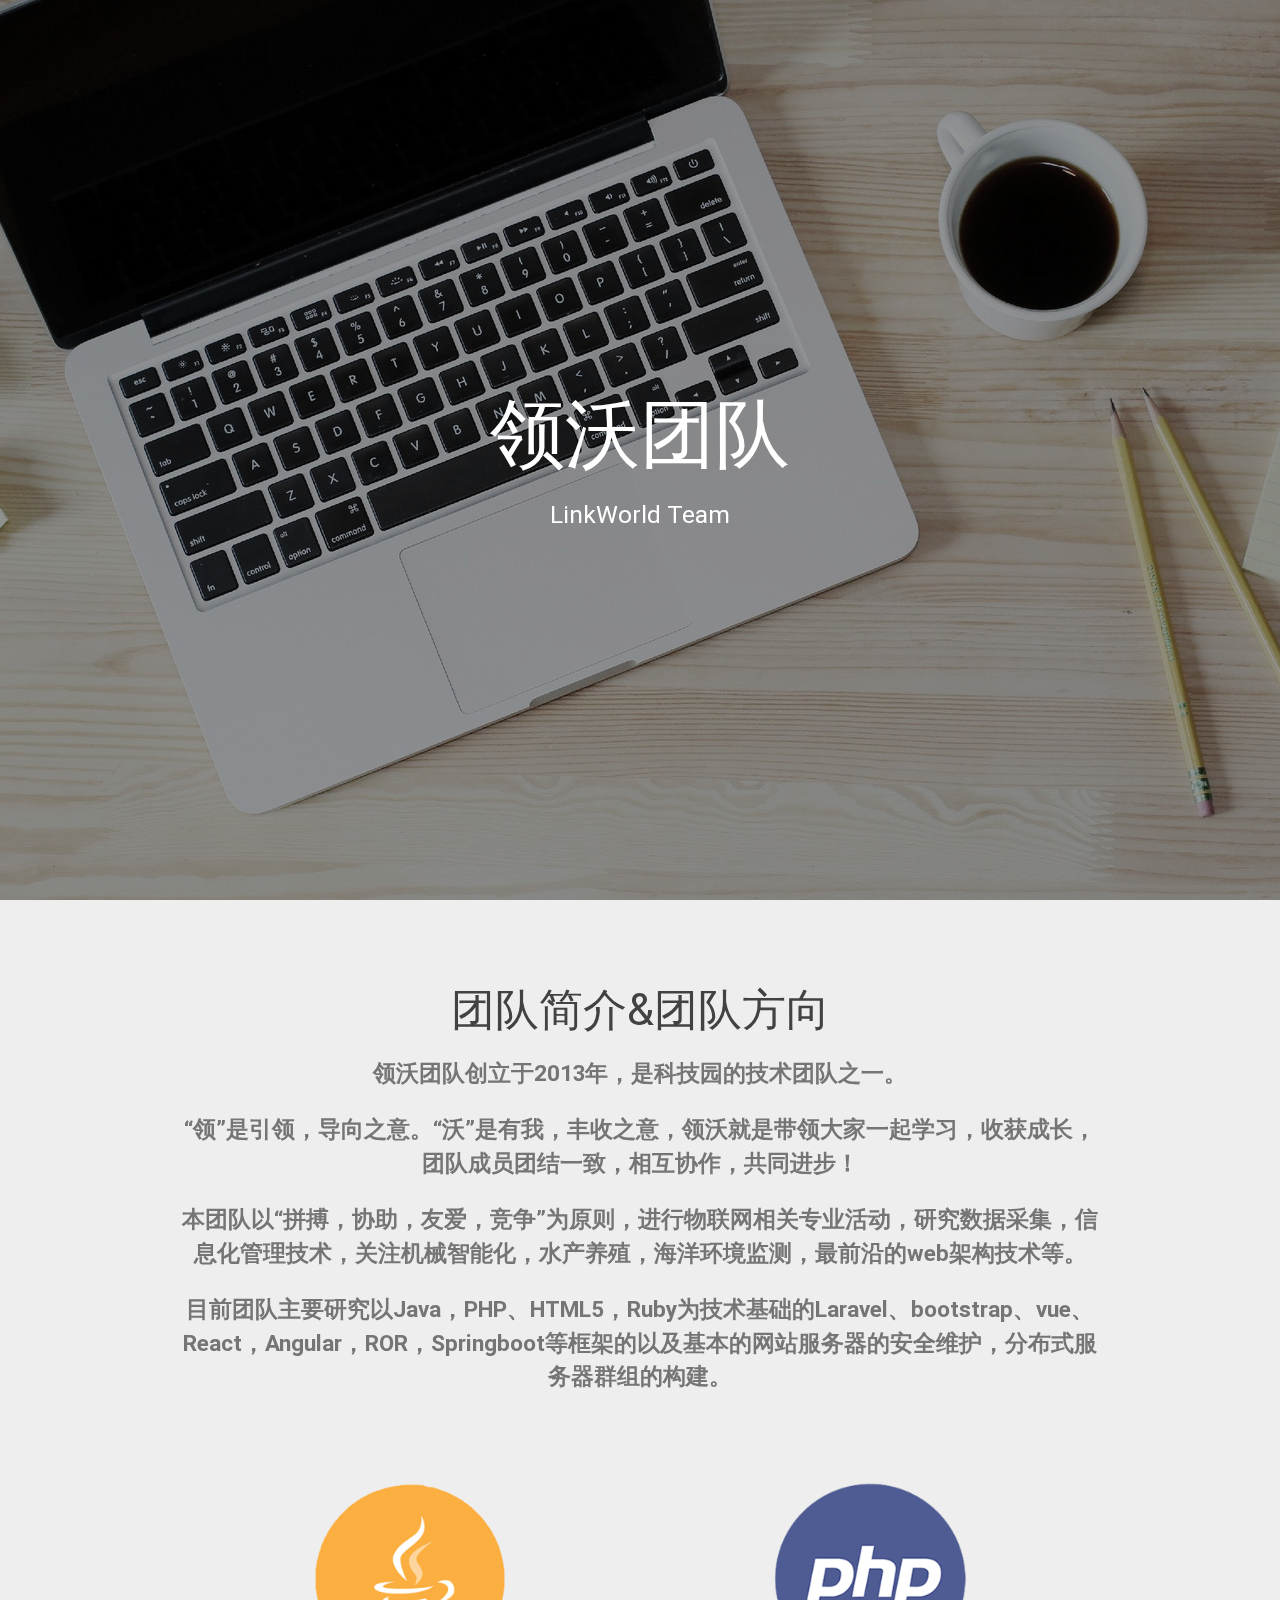
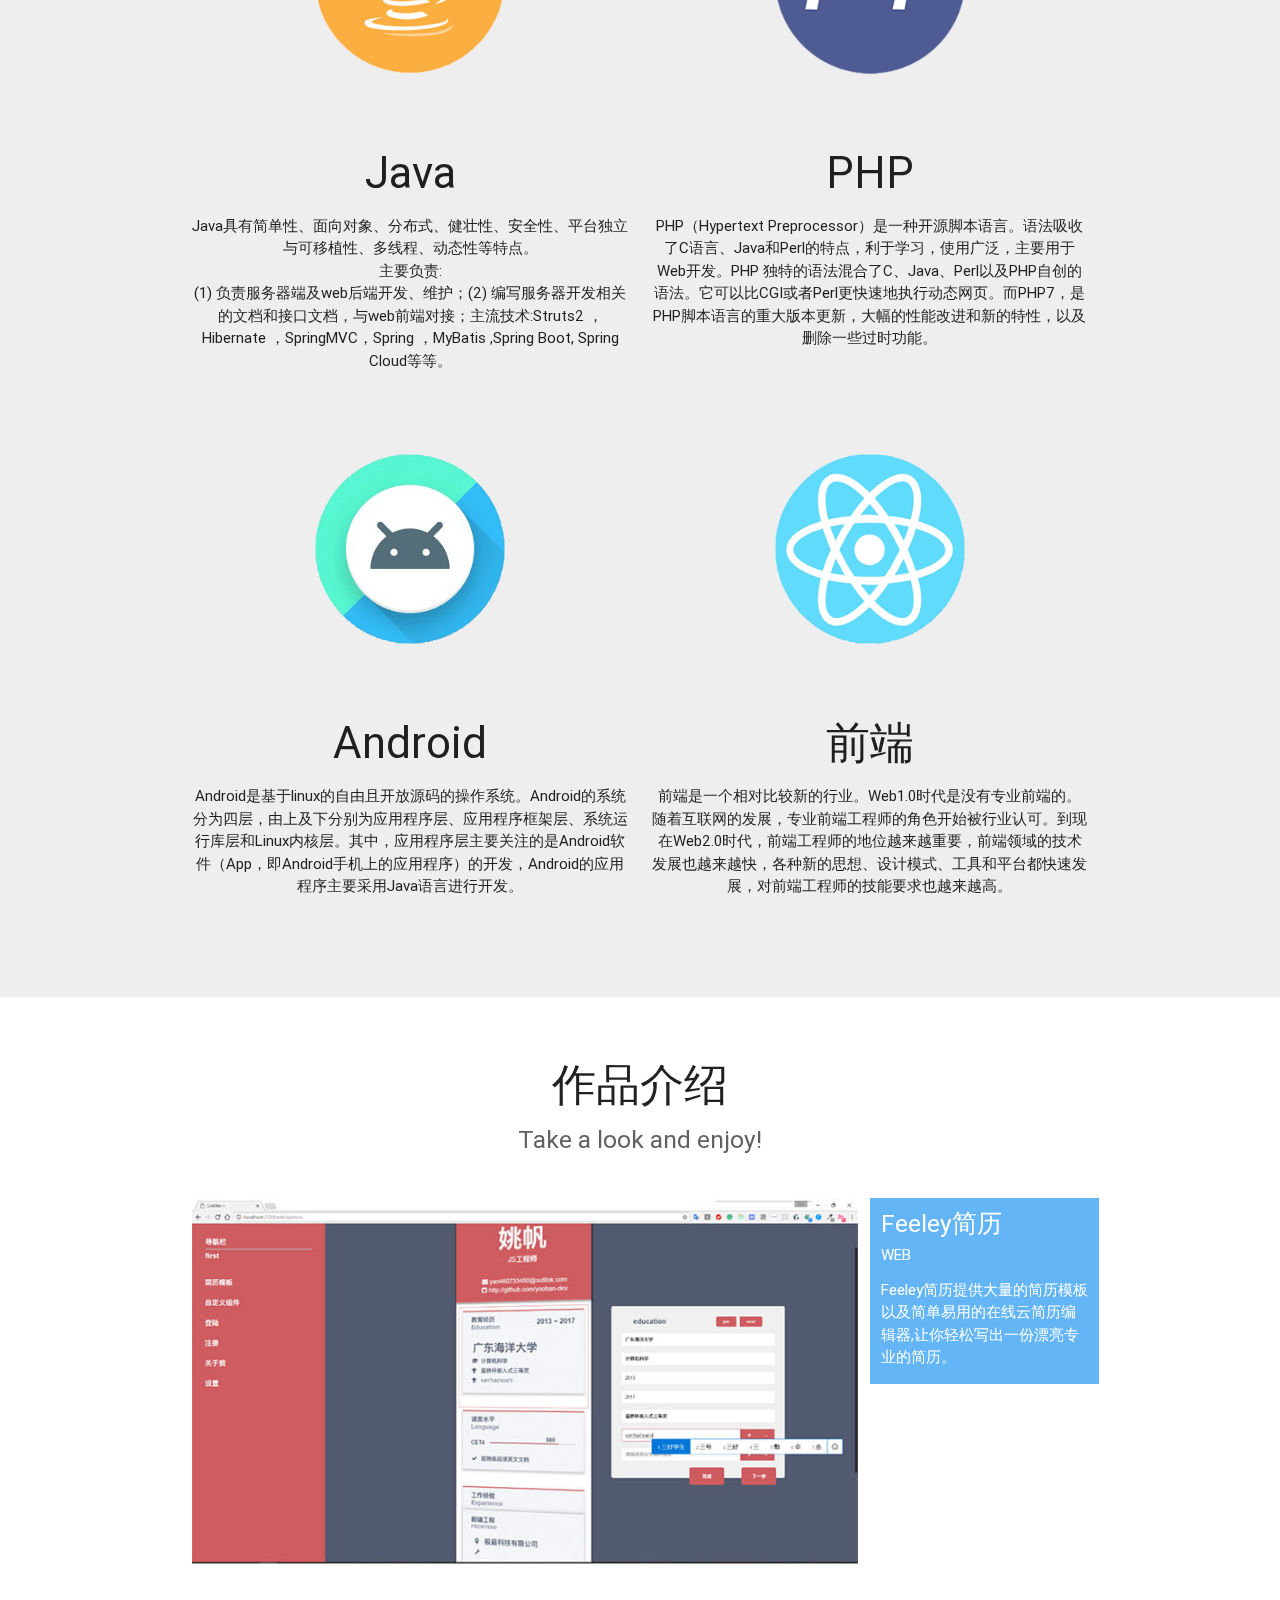
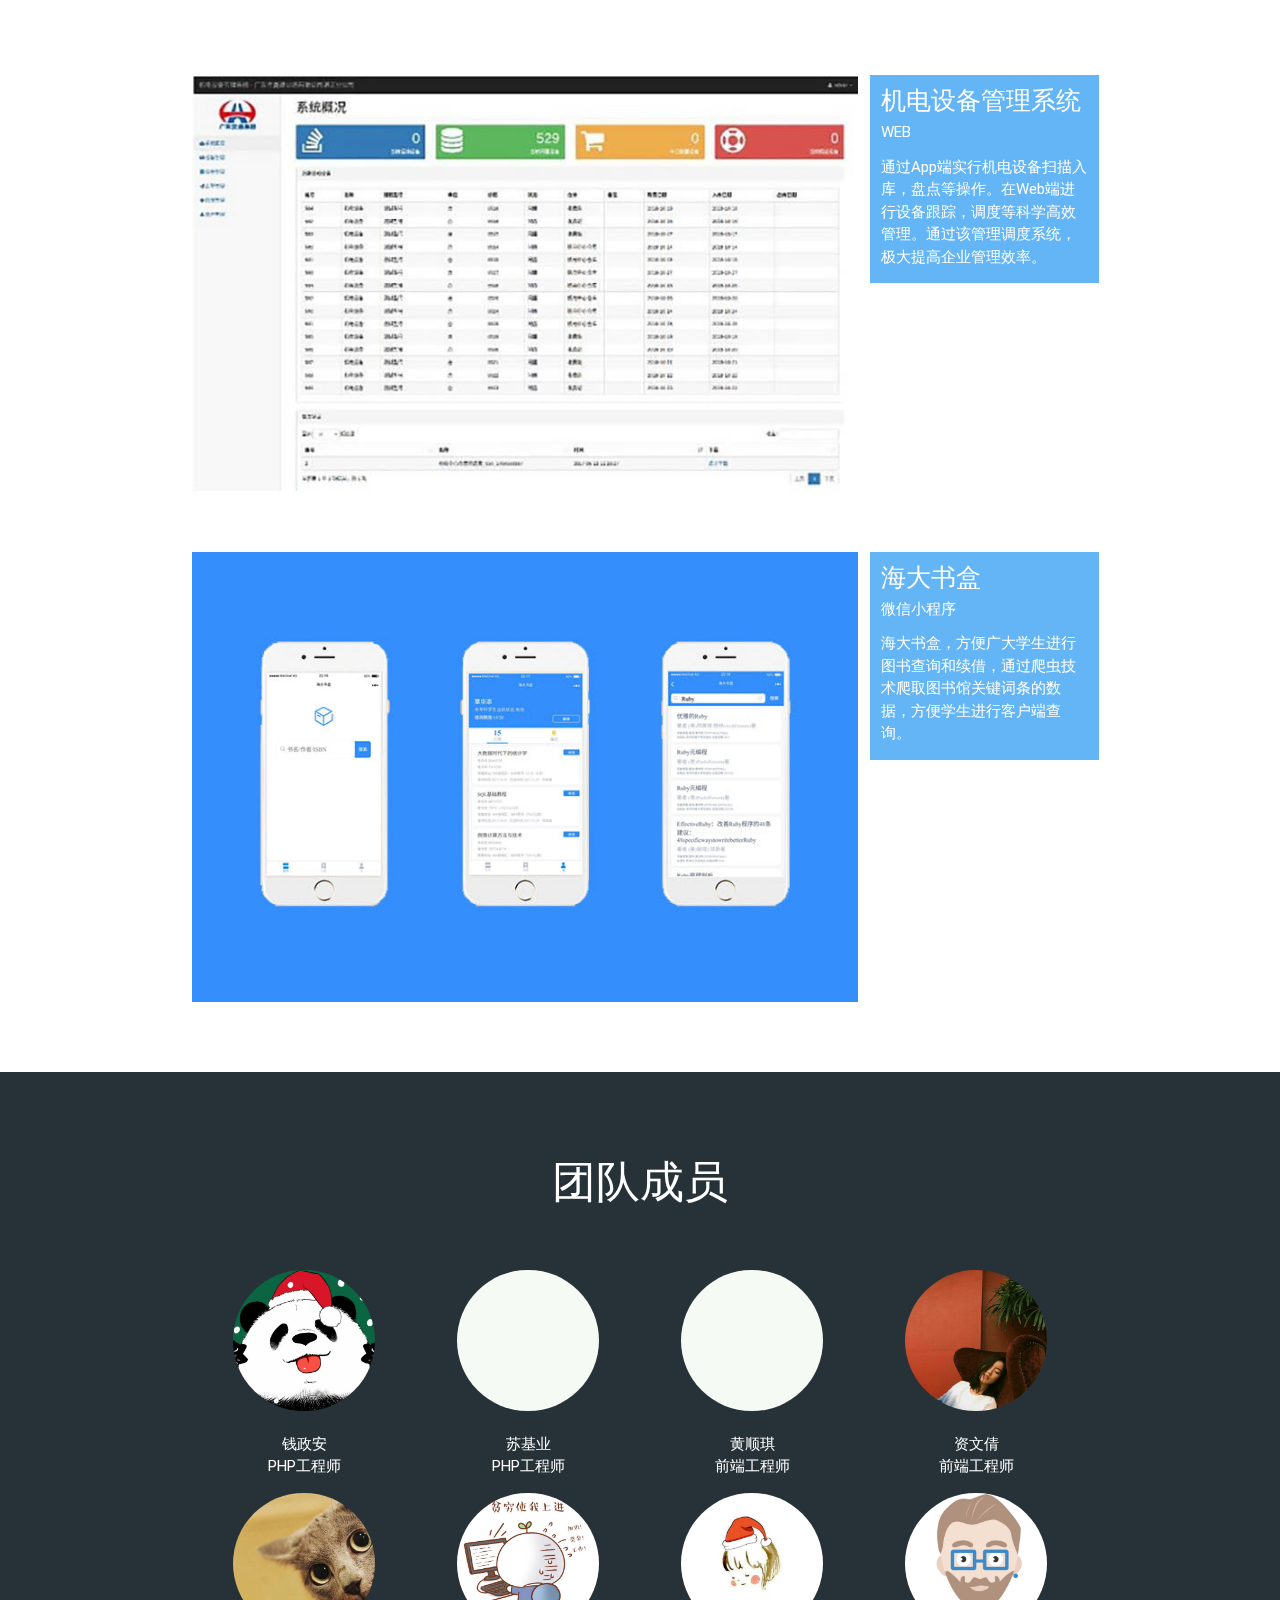
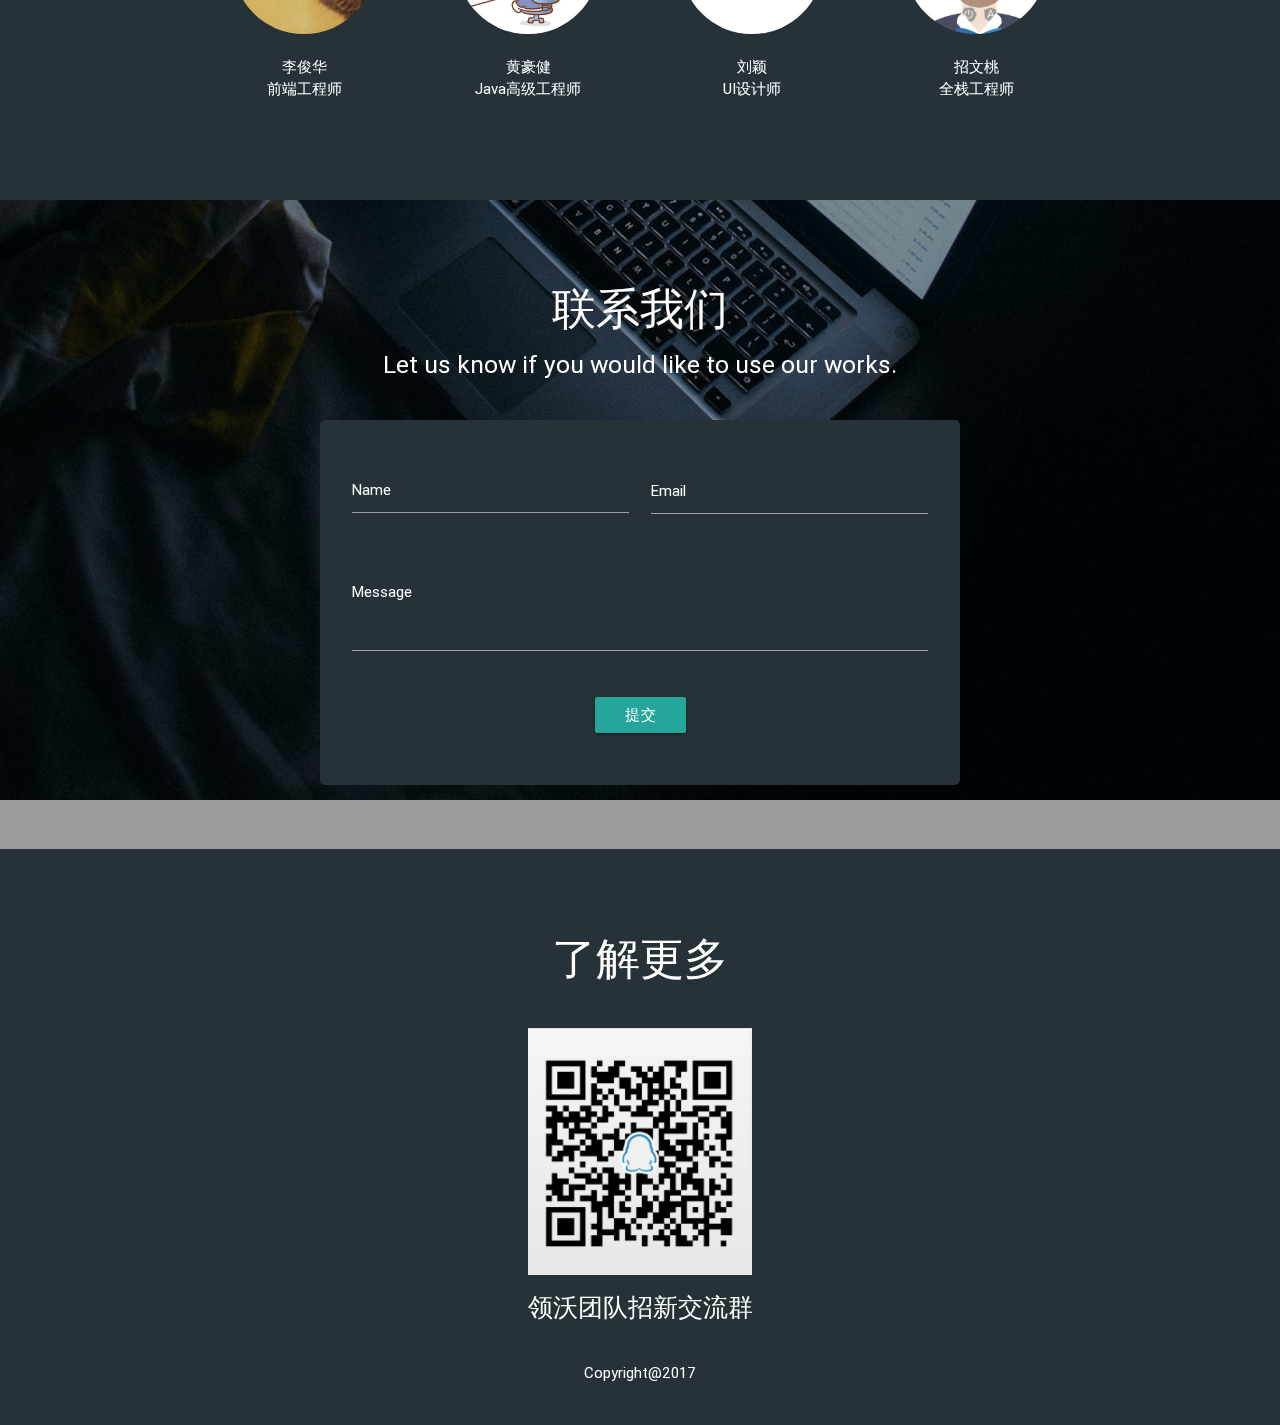
<file: index.html>
<!DOCTYPE html>
<html lang="en">

<head>
    <meta charset="UTF-8">
    <meta name="viewport" content="width=device-width, initial-scale=1.0">
    <meta http-equiv="X-UA-Compatible" content="ie=edge">
    <link href="http://fonts.googleapis.com/icon?family=Material+Icons" rel="stylesheet">
    <link type="image/x-icon" rel="shortcut icon" href="images/logo.jpg" media="screen">
    <link type="text/css" rel="stylesheet" href="css/materialize.min.css" media="screen,projection" />
    <link type="text/css" rel="stylesheet" href="css/demo.css" media="screen">
    <!-- <link rel="stylesheet" href="css/bootstrap.min.css"> -->
    <title>LinkWorld Team</title>
</head>

<body>

    <div id="index-banner" class="parallax-container valign-wrapper">
        <div class="container valign">
            <h1 class="header center white-text text-lighten-3">领沃团队</h1>
            <h5 class="header center white-text text-lighten-3">LinkWorld Team</h5>
        </div>
        <div class="parallax">
            <img src="images/photo2.jpg" alt="Unsplashed background img 1" id="parallaximg">
        </div>
    </div>

    <div class="#eeeeee grey lighten-3">
        <div class="container" id="intro">
            <h3 class="header center #424242 grey-text text-darken-3">团队简介&团队方向</h3>
            <div class="row center #757575 grey-text text-darken-1">
                <p>领沃团队创立于2013年，是科技园的技术团队之一。</p>
                <p>“领”是引领，导向之意。“沃”是有我，丰收之意，领沃就是带领大家一起学习，收获成长，团队成员团结一致，相互协作，共同进步！</p>
                <p>本团队以“拼搏，协助，友爱，竞争”为原则，进行物联网相关专业活动，研究数据采集，信息化管理技术，关注机械智能化，水产养殖，海洋环境监测，最前沿的web架构技术等。</p>
                <p>目前团队主要研究以Java，PHP、HTML5，Ruby为技术基础的Laravel、bootstrap、vue、React，Angular，ROR，Springboot等框架的以及基本的网站服务器的安全维护，分布式服务器群组的构建。</p>
            </div>
        </div>

        <div class="container" id="row">
            <div class="row">
                <div class="col s12 m6 l6 center">
                    <img src="images/java.png" alt="java">
                    <h3>Java</h3>
                    <p class="center">
                        Java具有简单性、面向对象、分布式、健壮性、安全性、平台独立与可移植性、多线程、动态性等特点。
                        <br/> 主要负责:
                        <br/> (1) 负责服务器端及web后端开发、维护；(2) 编写服务器开发相关的文档和接口文档，与web前端对接；主流技术:Struts2 ，Hibernate ，SpringMVC，Spring ，MyBatis
                        ,Spring Boot, Spring Cloud等等。
                    </p>
                </div>
                <div class="col s12 m6 l6 center">
                    <img src="images/PHP.png" alt="PHP">
                    <h3>PHP</h3>
                    <p class="center">
                        PHP（Hypertext Preprocessor）是一种开源脚本语言。语法吸收了C语言、Java和Perl的特点，利于学习，使用广泛，主要用于Web开发。PHP 独特的语法混合了C、Java、Perl以及PHP自创的语法。它可以比CGI或者Perl更快速地执行动态网页。而PHP7，是PHP脚本语言的重大版本更新，大幅的性能改进和新的特性，以及删除一些过时功能。
                    </p>
                </div>
            </div>
            <div class="row">
                <div class="col s12 m6 l6 center">
                    <img src="images/Android.png" alt="java">
                    <h3>Android</h3>
                    <p class="center">
                        Android是基于linux的自由且开放源码的操作系统。Android的系统分为四层，由上及下分别为应用程序层、应用程序框架层、系统运行库层和Linux内核层。其中，应用程序层主要关注的是Android软件（App，即Android手机上的应用程序）的开发，Android的应用程序主要采用Java语言进行开发。
                    </p>
                </div>
                <div class="col s12 m6 l6 center">
                    <img src="images/front-end.png" alt="PHP">
                    <h3>前端</h3>
                    <p class="center">
                        前端是一个相对比较新的行业。Web1.0时代是没有专业前端的。随着互联网的发展，专业前端工程师的⻆色开始被行业认可。到现在Web2.0时代，前端工程师的地位越来越重要，前端领域的技术发展也越来越快，各种新的思想、设计模式、工具和平台都快速发展，对前端工程师的技能要求也越来越高。
                    </p>
                </div>
            </div>
        </div>
    </div>

    <div class="container" id="production">
        <h3 class="header center">作品介绍</h3>
        <h5 class="header center #616161 grey-text text-darken-2" id="take">Take a look and enjoy!</h5>
        <div class="row">
            <div class="col s12 m8 l9 center">
                <img src="images/project-resume_1_zlky6i.jpg" alt="Feeley简历">
            </div>
            <div class="col s12 m4 l3 #64b5f6 blue lighten-2 white-text">
                <h5>Feeley简历</h5>
                <h6>WEB</h6>
                <p>
                    Feeley简历提供大量的简历模板以及简单易用的在线云简历编辑器,让你轻松写出一份漂亮专业的简历。
                </p>
            </div>
        </div>
        <div class="row">
            <div class="col s12 m8 l9 center">
                <img src="images/project-jdcms_thx1oy.jpg" alt="机电设备管理系统">
            </div>
            <div class="col s12 m4 l3 #64b5f6 blue lighten-2 white-text">
                <h5>机电设备管理系统</h5>
                <h6>WEB</h6>
                <p>
                    通过App端实行机电设备扫描入库，盘点等操作。在Web端进行设备跟踪，调度等科学高效管理。通过该管理调度系统，极大提高企业管理效率。 </p>
            </div>
        </div>
        <div class="row">
            <div class="col s12 m8 l9 center">
                <img src="images/produce-library_vdf6ov.jpg" alt="海大书盒">
            </div>
            <div class="col s12 m4 l3 #64b5f6 blue lighten-2 white-text">
                <h5>海大书盒</h5>
                <h6>微信小程序</h6>
                <p>
                    海大书盒，方便广大学生进行图书查询和续借，通过爬虫技术爬取图书馆关键词条的数据，方便学生进行客户端查询。 </p>
            </div>
        </div>
    </div>

    <div class="white-text #263238 blue-grey darken-4" id="member">
        <h3 class="header center">团队成员</h3>
        <div class="container center">
            <div class="row">
                <div class="col s12 l12">
                    <div class="col s6 l3">
                        <img src="images/zhenan.jpg" alt="" class="responsive-img circle">
                        <p class="center">钱政安
                            <br/>PHP工程师</p>
                    </div>
                    <div class="col s6 l3">
                        <img src="images//jiye.jpg" alt="" class="responsive-img circle">
                        <p class="center">苏基业
                            <br/>PHP工程师</p>
                    </div>
                    <div class="col s6 l3">
                        <img src="images//jiye.jpg" alt="" class="responsive-img circle">
                        <p class="center">黄顺琪
                            <br/>前端工程师</p>
                    </div>
                    <div class="col s6 l3 center">
                        <img src="images//wenqian.jpg" alt="" class="responsive-img circle">
                        <p>资文倩
                            <br/>前端工程师</p>
                    </div>
                </div>
                <div class="col s12 l12">
                    <div class="col s6 l3">
                        <img src="images//junhua.jpg" alt="" class="responsive-img circle">
                        <p class="center">李俊华
                            <br/>前端工程师</p>
                    </div>
                    <div class="col s6 l3">
                        <img src="images//haojian.jpg" alt="" class="responsive-img circle">
                        <p class="center">黄豪健
                            <br/>Java高级工程师</p>
                    </div>
                    <div class="col s6 l3">
                        <img src="images//liuying.jpg" alt="" class="responsive-img circle">
                        <p class="center">刘颖
                            <br/>UI设计师</p>
                    </div>
                    <div class="col s6 l3">
                        <img src="images//wentao.jpg" alt="" class="responsive-img circle">
                        <p class="center">招文桃
                            <br/>全栈工程师</p>
                    </div>
                </div>
            </div>
        </div>
    </div>

    <div class="parallax-container" id="wrap-contactus">
        <div class="container" id="contactus">
            <h3 class="header center">联系我们</h3>
            <h5 class="header center">Let us know if you would like to use our works.</h5>
            <div class="form">
                <form action="#" class="white  white-text  #263238 blue-grey darken-4">
                    <div class="row">
                        <div class="col s12 m12 l6 input-field">
                            <label class="white-text">Name</label>
                            <input type="text" id="name">
                        </div>
                        <div class="col l1"></div>
                        <div class="col s12 m12 l6 input-field">
                            <label for="email" class="white-text">Email</label>
                            <input id="email" type="email" class="validate" id="email">
                        </div>
                    </div>
                    <div class="row">
                        <div class="col s12 m12 l12 input-field">
                            <label class="white-text">Message</label>
                            <textarea type="text" id="textarea1" class="materialize-textarea"></textarea>
                        </div>
                    </div>
                    <div class="row">
                        <div class="col s12 m12 l12 center">
                            <button class="btn waves-effect waves-teal" id="check">提交</button>
                        </div>
                    </div>
                </form>
            </div>
        </div>
        <div class="parallax" id="parallax">
            <img src="images/photo1.jpg" alt="Unsplashed background img 1" id="parallaximg">
        </div>
    </div>

    <div class="white-text #263238 blue-grey darken-4 center" id="more">
        <div class="container">
            <h3 class="header center">了解更多</h3>
            <img src="images/S71215-12515400_bsreft.jpg" alt="">
            <h5 class="center">领沃团队招新交流群</h5>
        </div>
        <p class="center">Copyright@2017</p>
    </div>


    <script type="text/javascript" src="js/jquery-3.2.1.min.js"></script>
    <script type="text/javascript" src="js/materialize.min.js"></script>
    <script type="text/javascript" src="js/demo.js"></script>
</body>

</html>
</file>
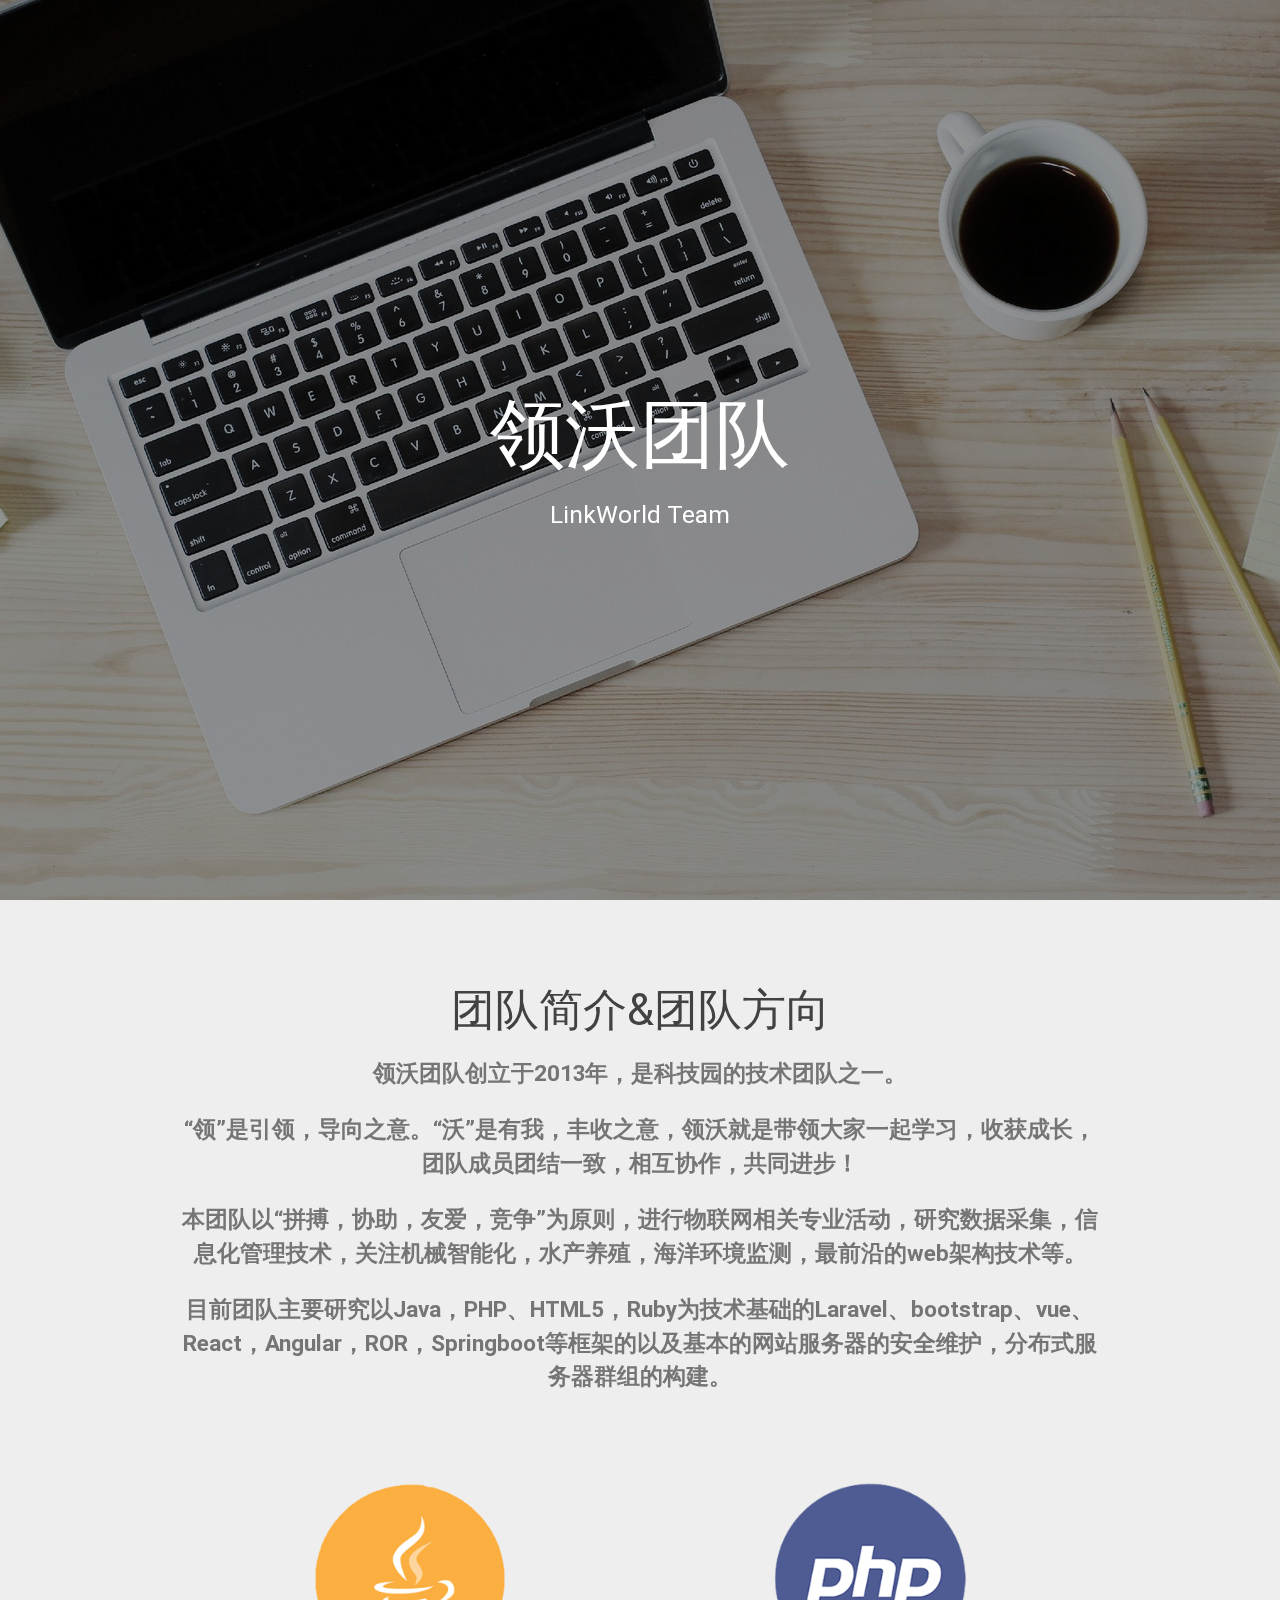
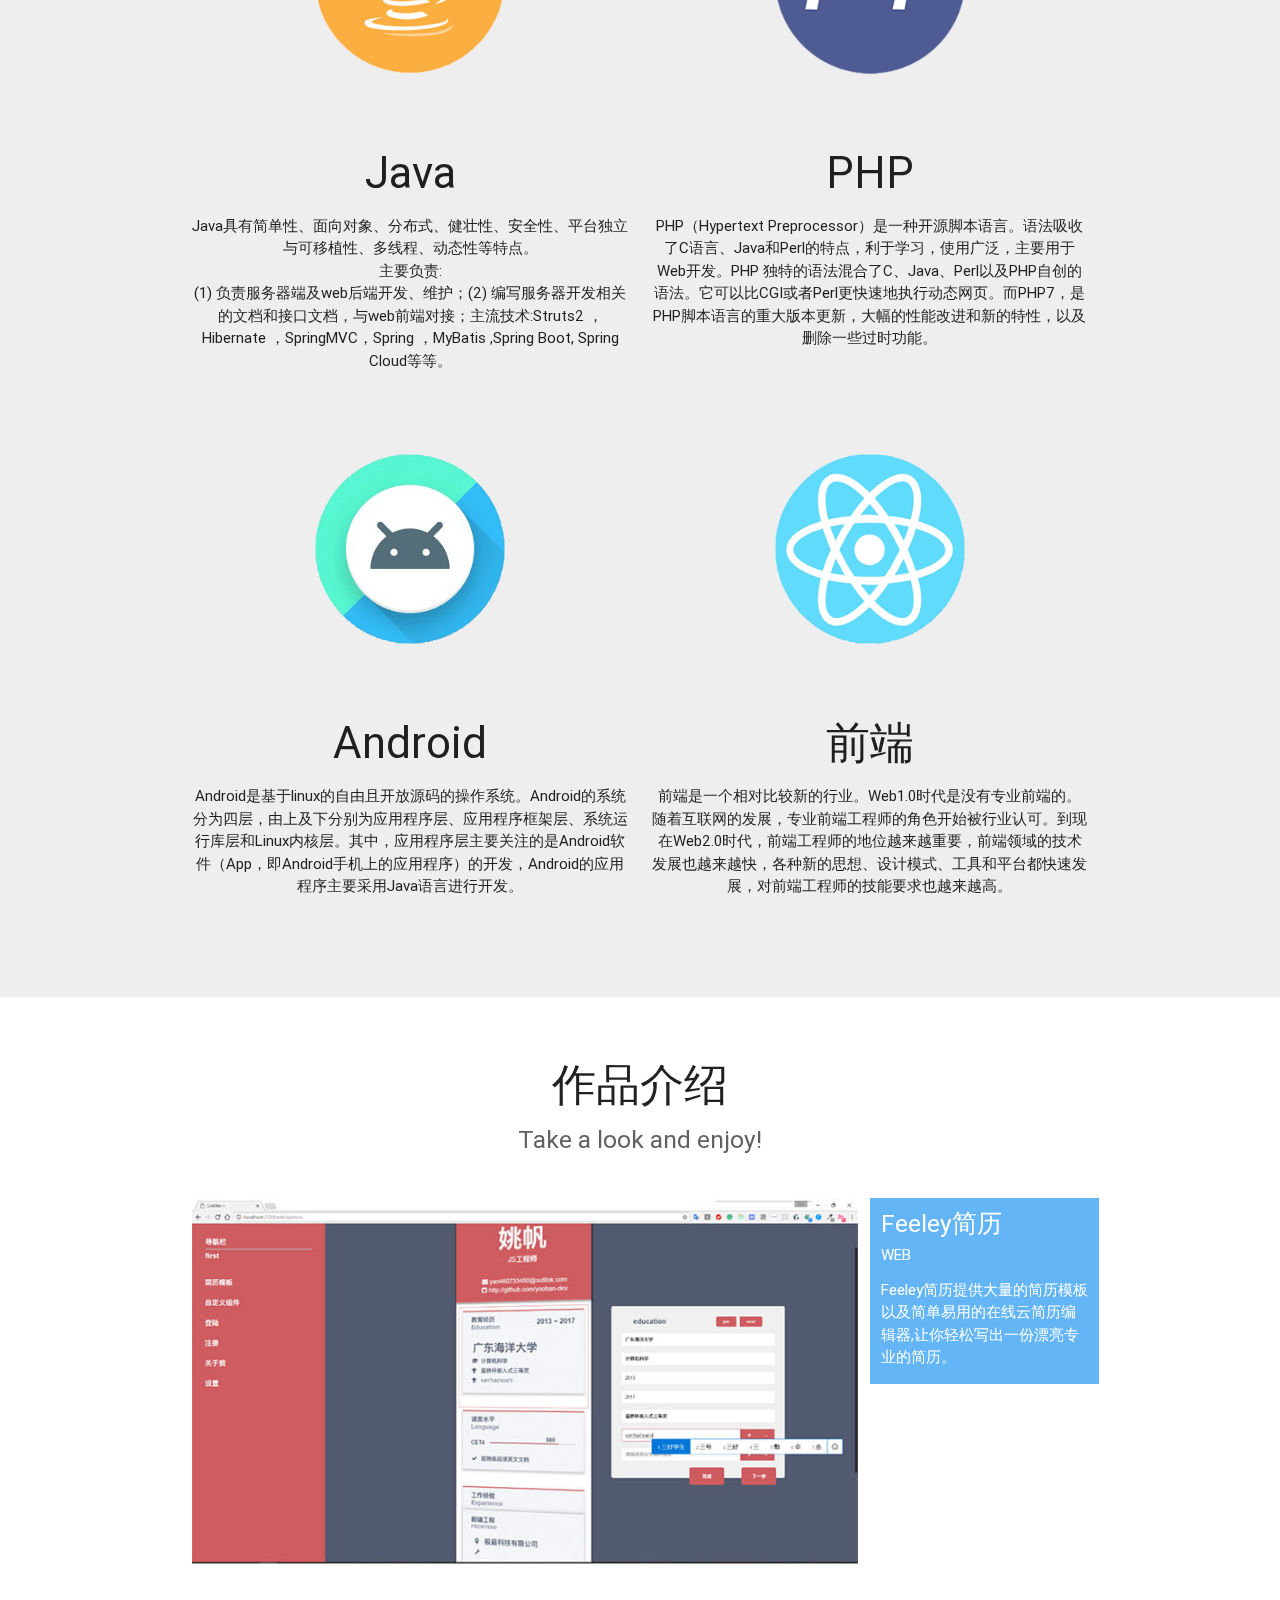
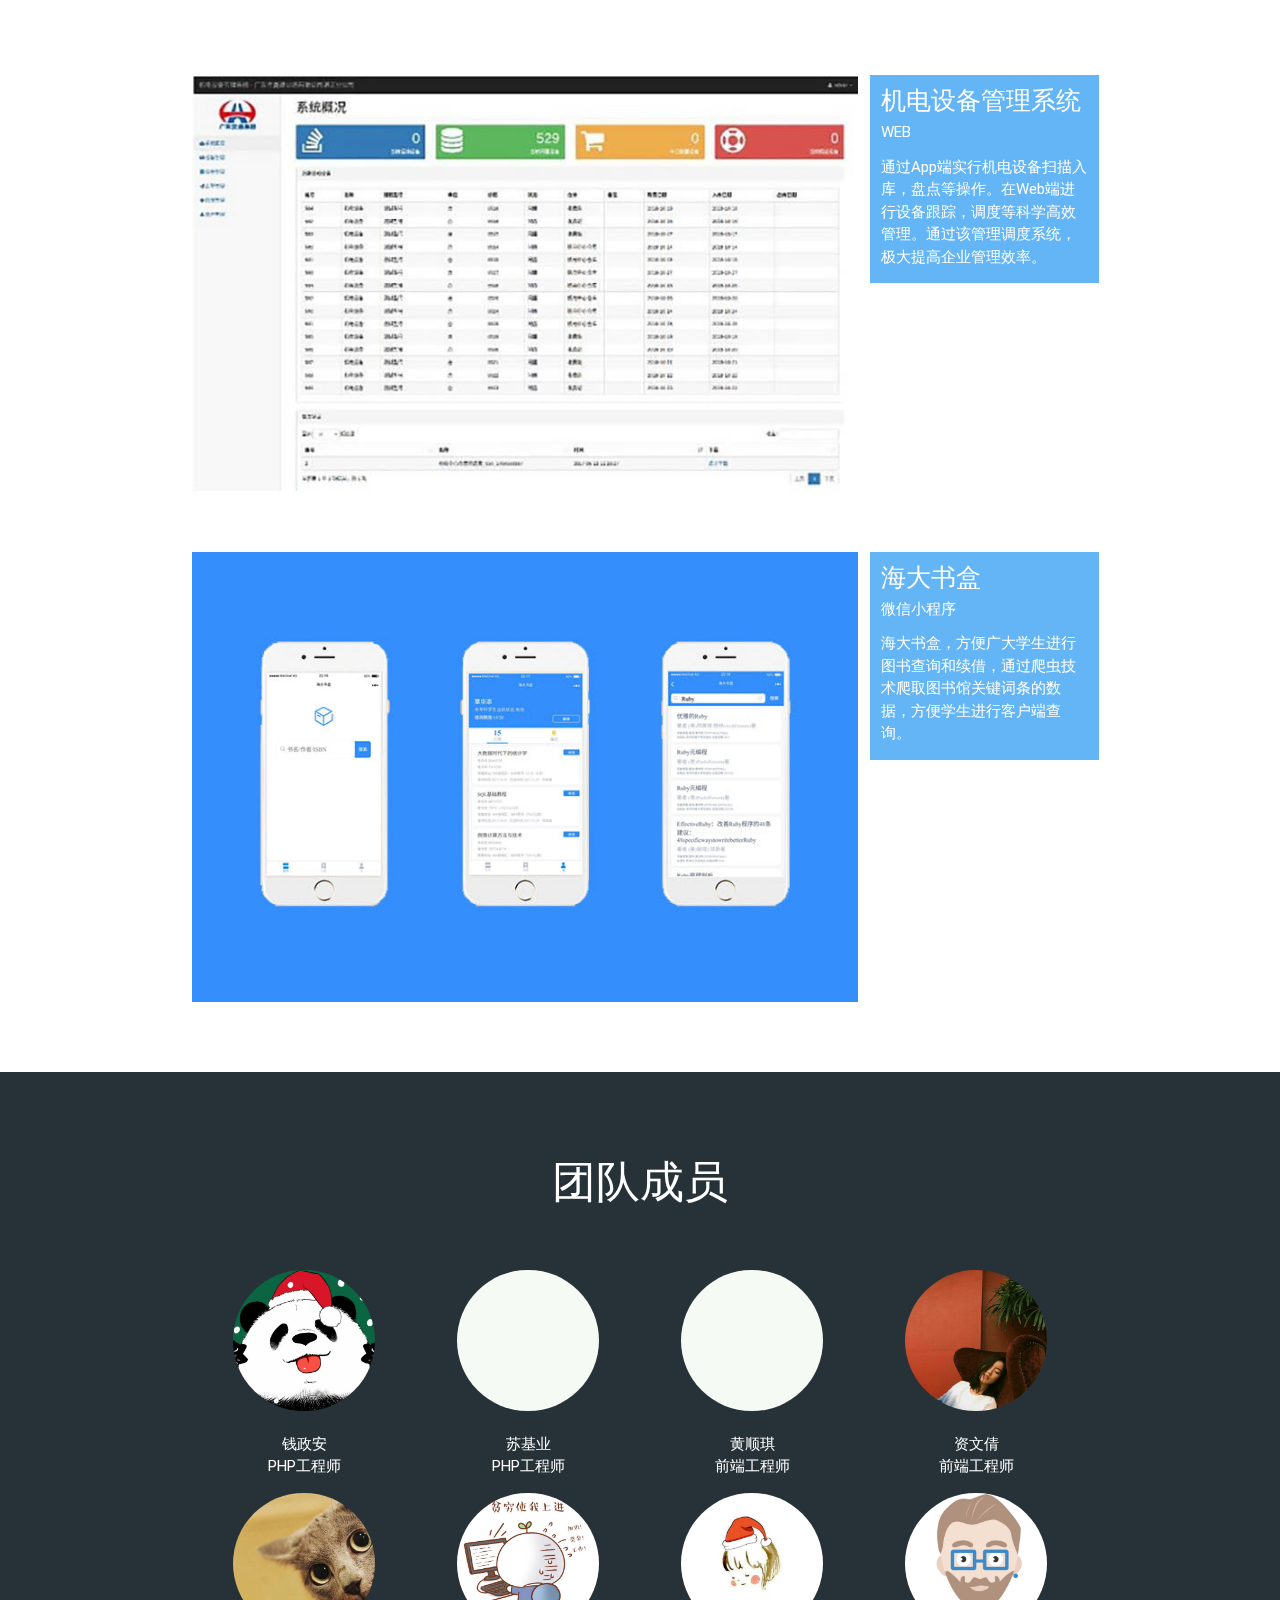
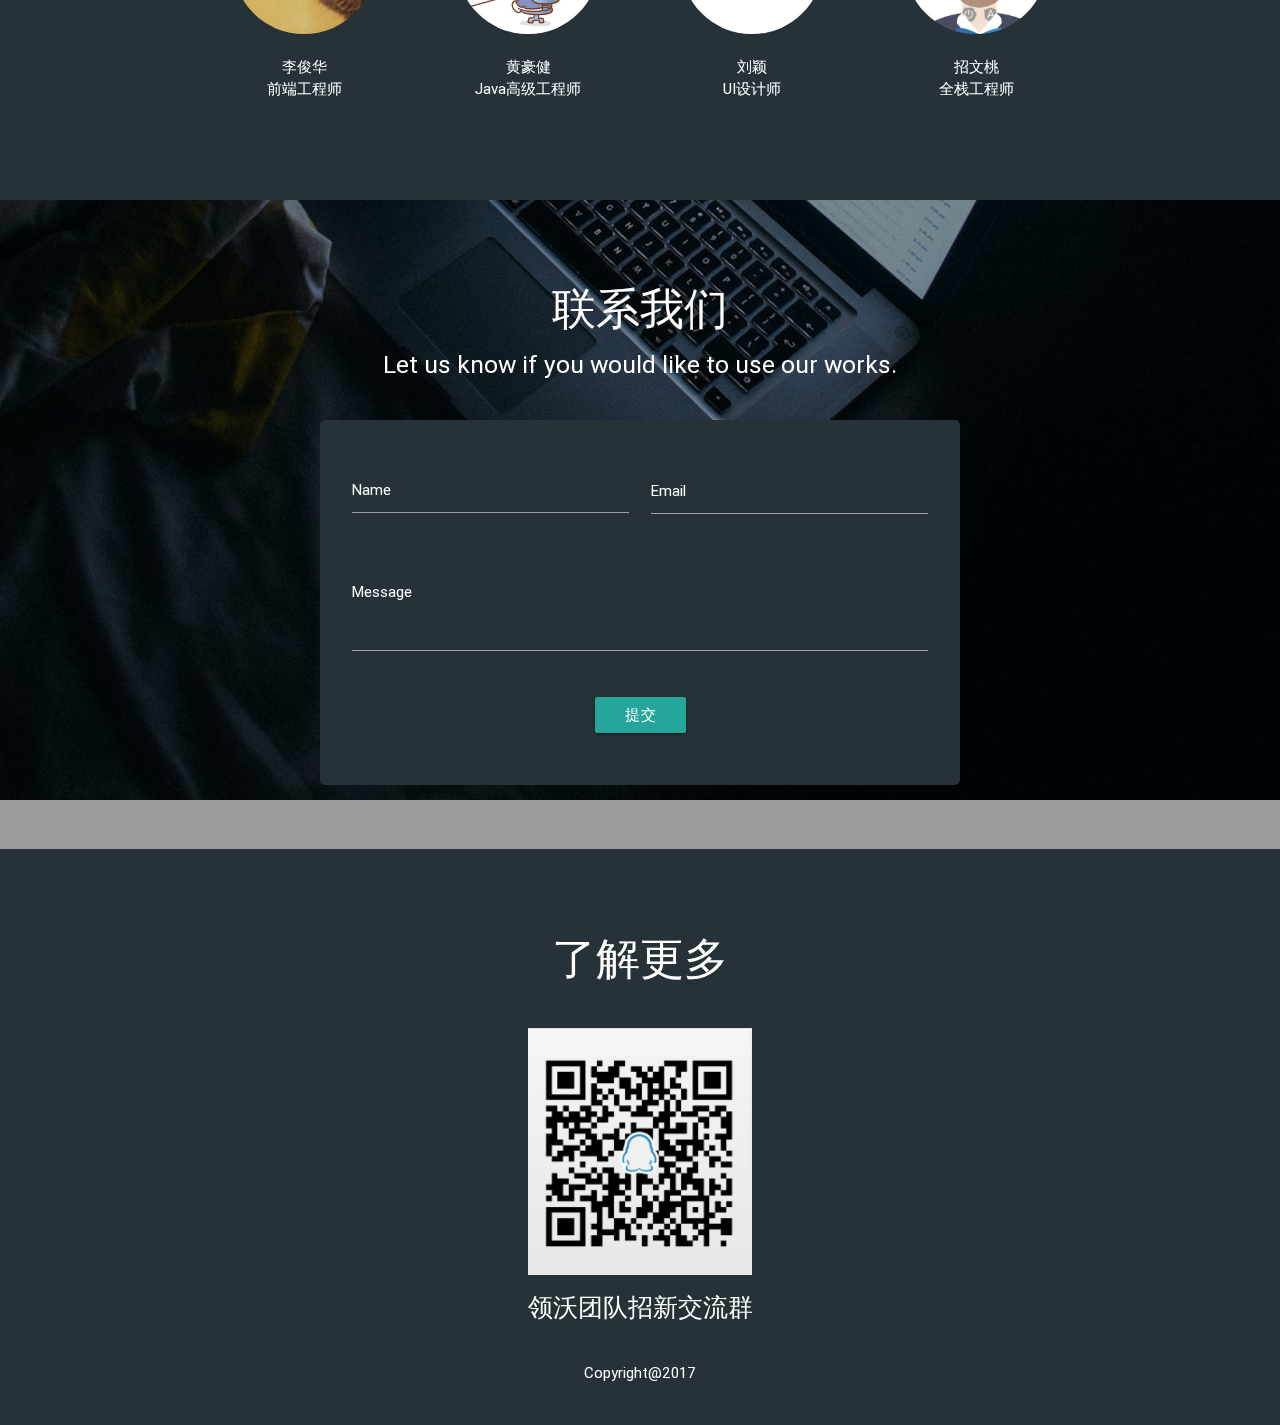
<file: lingwo.html>
<!DOCTYPE html>
<html lang="en">

<head>
    <meta charset="UTF-8">
    <meta name="viewport" content="width=device-width, initial-scale=1.0">
    <meta http-equiv="X-UA-Compatible" content="ie=edge">
    <link href="http://fonts.googleapis.com/icon?family=Material+Icons" rel="stylesheet">
    <link type="image/x-icon" rel="shortcut icon" href="images/logo.jpg" media="screen">
    <link type="text/css" rel="stylesheet" href="css/materialize.min.css" media="screen,projection" />
    <link type="text/css" rel="stylesheet" href="css/demo.css" media="screen">
    <!-- <link rel="stylesheet" href="css/bootstrap.min.css"> -->
    <title>LinkWorld Team</title>
</head>

<body>

    <div id="index-banner" class="parallax-container valign-wrapper">
        <div class="container valign">
            <h1 class="header center white-text text-lighten-3">领沃团队</h1>
            <h5 class="header center white-text text-lighten-3">LinkWorld Team</h5>
        </div>
        <div class="parallax">
            <img src="images/photo2.jpg" alt="Unsplashed background img 1" id="parallaximg">
        </div>
    </div>

    <div class="#eeeeee grey lighten-3">
        <div class="container" id="intro">
            <h3 class="header center #424242 grey-text text-darken-3">团队简介&团队方向</h3>
            <div class="row center #757575 grey-text text-darken-1">
                <p>领沃团队创立于2013年，是科技园的技术团队之一。</p>
                <p>“领”是引领，导向之意。“沃”是有我，丰收之意，领沃就是带领大家一起学习，收获成长，团队成员团结一致，相互协作，共同进步！</p>
                <p>本团队以“拼搏，协助，友爱，竞争”为原则，进行物联网相关专业活动，研究数据采集，信息化管理技术，关注机械智能化，水产养殖，海洋环境监测，最前沿的web架构技术等。</p>
                <p>目前团队主要研究以Java，PHP、HTML5，Ruby为技术基础的Laravel、bootstrap、vue、React，Angular，ROR，Springboot等框架的以及基本的网站服务器的安全维护，分布式服务器群组的构建。</p>
            </div>
        </div>

        <div class="container" id="row">
            <div class="row">
                <div class="col s12 m6 l6 center">
                    <img src="images/java.png" alt="java">
                    <h3>Java</h3>
                    <p class="center">
                        Java具有简单性、面向对象、分布式、健壮性、安全性、平台独立与可移植性、多线程、动态性等特点。
                        <br/> 主要负责:
                        <br/> (1) 负责服务器端及web后端开发、维护；(2) 编写服务器开发相关的文档和接口文档，与web前端对接；主流技术:Struts2 ，Hibernate ，SpringMVC，Spring ，MyBatis
                        ,Spring Boot, Spring Cloud等等。
                    </p>
                </div>
                <div class="col s12 m6 l6 center">
                    <img src="images/PHP.png" alt="PHP">
                    <h3>PHP</h3>
                    <p class="center">
                        PHP（Hypertext Preprocessor）是一种开源脚本语言。语法吸收了C语言、Java和Perl的特点，利于学习，使用广泛，主要用于Web开发。PHP 独特的语法混合了C、Java、Perl以及PHP自创的语法。它可以比CGI或者Perl更快速地执行动态网页。而PHP7，是PHP脚本语言的重大版本更新，大幅的性能改进和新的特性，以及删除一些过时功能。
                    </p>
                </div>
            </div>
            <div class="row">
                <div class="col s12 m6 l6 center">
                    <img src="images/Android.png" alt="java">
                    <h3>Android</h3>
                    <p class="center">
                        Android是基于linux的自由且开放源码的操作系统。Android的系统分为四层，由上及下分别为应用程序层、应用程序框架层、系统运行库层和Linux内核层。其中，应用程序层主要关注的是Android软件（App，即Android手机上的应用程序）的开发，Android的应用程序主要采用Java语言进行开发。
                    </p>
                </div>
                <div class="col s12 m6 l6 center">
                    <img src="images/front-end.png" alt="PHP">
                    <h3>前端</h3>
                    <p class="center">
                        前端是一个相对比较新的行业。Web1.0时代是没有专业前端的。随着互联网的发展，专业前端工程师的⻆色开始被行业认可。到现在Web2.0时代，前端工程师的地位越来越重要，前端领域的技术发展也越来越快，各种新的思想、设计模式、工具和平台都快速发展，对前端工程师的技能要求也越来越高。
                    </p>
                </div>
            </div>
        </div>
    </div>

    <div class="container" id="production">
        <h3 class="header center">作品介绍</h3>
        <h5 class="header center #616161 grey-text text-darken-2" id="take">Take a look and enjoy!</h5>
        <div class="row">
            <div class="col s12 m8 l9 center">
                <img src="images/project-resume_1_zlky6i.jpg" alt="Feeley简历">
            </div>
            <div class="col s12 m4 l3 #64b5f6 blue lighten-2 white-text">
                <h5>Feeley简历</h5>
                <h6>WEB</h6>
                <p>
                    Feeley简历提供大量的简历模板以及简单易用的在线云简历编辑器,让你轻松写出一份漂亮专业的简历。
                </p>
            </div>
        </div>
        <div class="row">
            <div class="col s12 m8 l9 center">
                <img src="images/project-jdcms_thx1oy.jpg" alt="机电设备管理系统">
            </div>
            <div class="col s12 m4 l3 #64b5f6 blue lighten-2 white-text">
                <h5>机电设备管理系统</h5>
                <h6>WEB</h6>
                <p>
                    通过App端实行机电设备扫描入库，盘点等操作。在Web端进行设备跟踪，调度等科学高效管理。通过该管理调度系统，极大提高企业管理效率。 </p>
            </div>
        </div>
        <div class="row">
            <div class="col s12 m8 l9 center">
                <img src="images/produce-library_vdf6ov.jpg" alt="海大书盒">
            </div>
            <div class="col s12 m4 l3 #64b5f6 blue lighten-2 white-text">
                <h5>海大书盒</h5>
                <h6>微信小程序</h6>
                <p>
                    海大书盒，方便广大学生进行图书查询和续借，通过爬虫技术爬取图书馆关键词条的数据，方便学生进行客户端查询。 </p>
            </div>
        </div>
    </div>

    <div class="white-text #263238 blue-grey darken-4" id="member">
        <h3 class="header center">团队成员</h3>
        <div class="container center">
            <div class="row">
                <div class="col s12 l12">
                    <div class="col s6 l3">
                        <img src="images/zhenan.jpg" alt="" class="responsive-img circle">
                        <p class="center">钱政安
                            <br/>PHP工程师</p>
                    </div>
                    <div class="col s6 l3">
                        <img src="images//jiye.jpg" alt="" class="responsive-img circle">
                        <p class="center">苏基业
                            <br/>PHP工程师</p>
                    </div>
                    <div class="col s6 l3">
                        <img src="images//jiye.jpg" alt="" class="responsive-img circle">
                        <p class="center">黄顺琪
                            <br/>前端工程师</p>
                    </div>
                    <div class="col s6 l3 center">
                        <img src="images//wenqian.jpg" alt="" class="responsive-img circle">
                        <p>资文倩
                            <br/>前端工程师</p>
                    </div>
                </div>
                <div class="col s12 l12">
                    <div class="col s6 l3">
                        <img src="images//junhua.jpg" alt="" class="responsive-img circle">
                        <p class="center">李俊华
                            <br/>前端工程师</p>
                    </div>
                    <div class="col s6 l3">
                        <img src="images//haojian.jpg" alt="" class="responsive-img circle">
                        <p class="center">黄豪健
                            <br/>Java高级工程师</p>
                    </div>
                    <div class="col s6 l3">
                        <img src="images//liuying.jpg" alt="" class="responsive-img circle">
                        <p class="center">刘颖
                            <br/>UI设计师</p>
                    </div>
                    <div class="col s6 l3">
                        <img src="images//wentao.jpg" alt="" class="responsive-img circle">
                        <p class="center">招文桃
                            <br/>全栈工程师</p>
                    </div>
                </div>
            </div>
        </div>
    </div>

    <div class="parallax-container" id="wrap-contactus">
        <div class="container" id="contactus">
            <h3 class="header center">联系我们</h3>
            <h5 class="header center">Let us know if you would like to use our works.</h5>
            <div class="form">
                <form action="#" class="white  white-text  #263238 blue-grey darken-4">
                    <div class="row">
                        <div class="col s12 m12 l6 input-field">
                            <label class="white-text">Name</label>
                            <input type="text" id="name">
                        </div>
                        <div class="col l1"></div>
                        <div class="col s12 m12 l6 input-field">
                            <label for="email" class="white-text">Email</label>
                            <input id="email" type="email" class="validate" id="email">
                        </div>
                    </div>
                    <div class="row">
                        <div class="col s12 m12 l12 input-field">
                            <label class="white-text">Message</label>
                            <textarea type="text" id="textarea1" class="materialize-textarea"></textarea>
                        </div>
                    </div>
                    <div class="row">
                        <div class="col s12 m12 l12 center">
                            <button class="btn waves-effect waves-teal" id="check">提交</button>
                        </div>
                    </div>
                </form>
            </div>
        </div>
        <div class="parallax" id="parallax">
            <img src="images/photo1.jpg" alt="Unsplashed background img 1" id="parallaximg">
        </div>
    </div>

    <div class="white-text #263238 blue-grey darken-4 center" id="more">
        <div class="container">
            <h3 class="header center">了解更多</h3>
            <img src="images/S71215-12515400_bsreft.jpg" alt="">
            <h5 class="center">领沃团队招新交流群</h5>
        </div>
        <p class="center">Copyright@2017</p>
    </div>


    <script type="text/javascript" src="js/jquery-3.2.1.min.js"></script>
    <script type="text/javascript" src="js/materialize.min.js"></script>
    <script type="text/javascript" src="js/demo.js"></script>
</body>

</html>
</file>
<file: css/demo.css>
.brand-logo {
    width: 90px;
}

#intro{
    padding-top: 5%;
}

#row {
    padding-bottom: 5%;
}

#row img {
    width: 65%;
    height: 65%;
}

.parallax-container {
    background: rgba(0, 0, 0, .39);
    color: white;
}

#index-banner h1 {
    font-size: 5rem;
}

#intro p {
    font-size: 1.5rem;
    font-weight: bold;
    /* color: grey; */
}

#production {
    margin-top: 5%;
}

#take {
    margin-bottom: 5%;
}

#production img {
    width: 100%;
    height: 100%;
}

#member{
    padding-top: 5%;
    margin-top: 5%;
}

#wrap-contactus{
    height: 100%;
    padding-bottom: 5%;
}

#wrap-contactus .parallax{
    height: 600px;
}

#contactus{
    padding-top: 5%;
    width: 50%;
}

.form{
    padding-top: 5%;
    color: white;
    /* background: black; */
    /* opacity: 0.6; */
}

form{
    border-radius: 5px;
    padding: 5% 5%;
    z-index: 2;
}

/* .input{
    background: white;
    border-radius: 5px;
} */

#more{
    padding-top: 5%;
    padding-bottom: 2%;

}

#more img{
    width: 25%;
    height: 25%;
}

#more h3{
    padding-bottom: 3%;
}

#more p{
    padding-top: 2%;
}

textarea{
    resize: none;
}

#member{
    padding-bottom: 5%;
}

#member img{
    width: 70%;
    height: 70%;
}

#member h3{
    margin-bottom: 5%;
}
</file>
